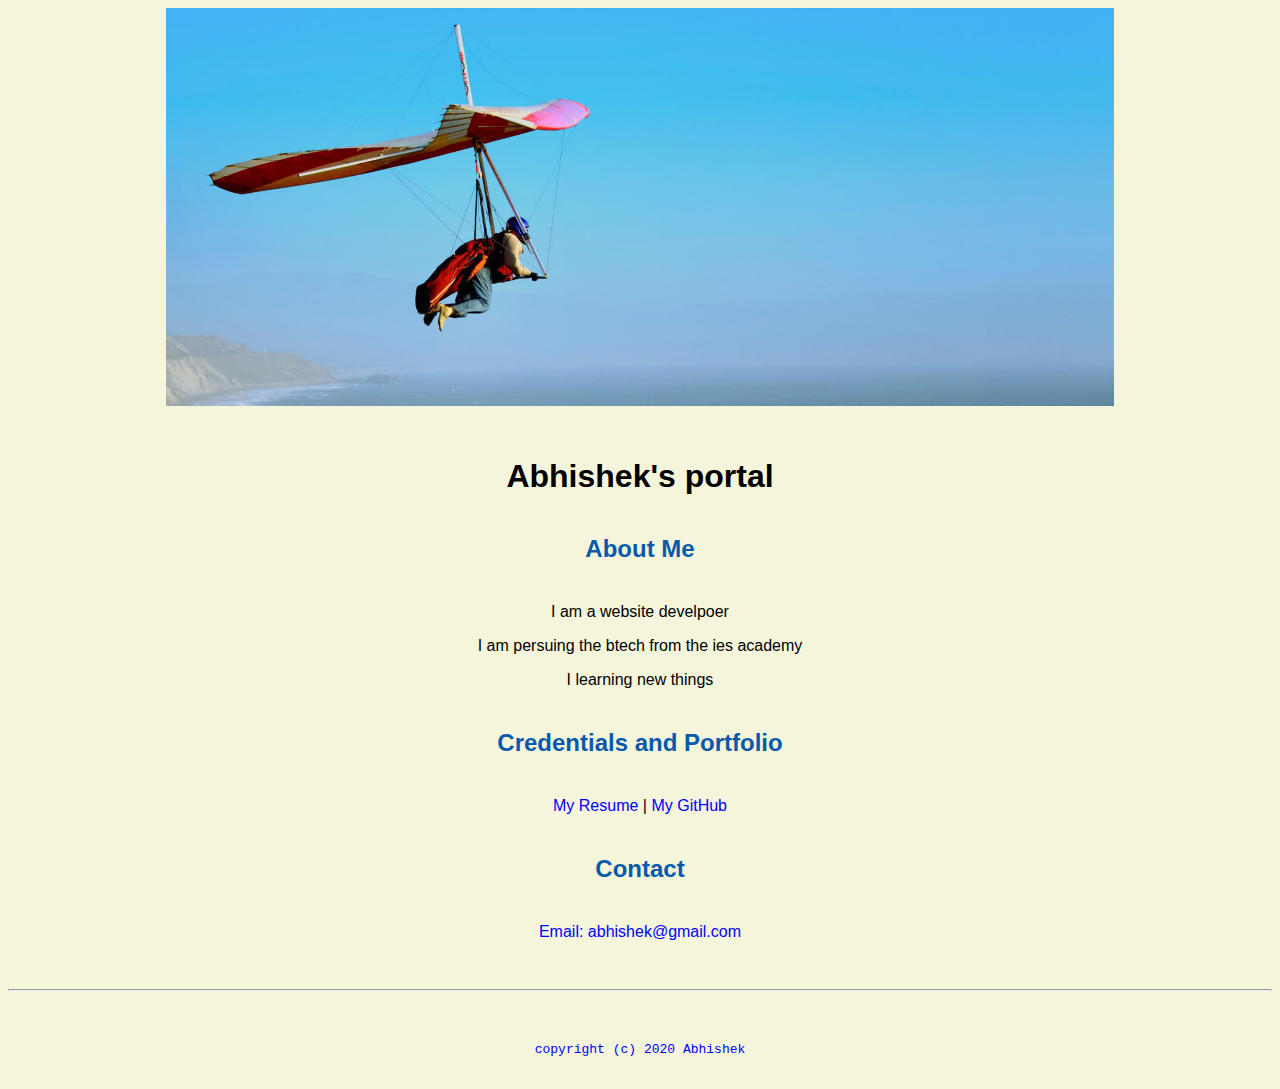
<file: index.html>
<!doctype html>

<!-- this is a comment for human! -->

<html lang="en">

  <header>
   <title>Abhishek's portal</title>
   <link rel="stylesheet" href="css/master.css">
   <link rel="FaviconIcon" href="favicon.ico" type="image/x-icon">
   <link rel="shortcut" href="favicon.ico" type="image/x-icon">
   <meta name="name" content="abhishek's portal">
   <meta name="viewport" content="width-device-width, intial-scale=1 , shrink-to-fit=no">
   <meta name="robots" content="noindex , nofollow">
  </header>

  <body>
    <img src="images/banner.jpg" width="75%" alt="banner">
    <h1>Abhishek's portal</h1>
    <h2>About Me</h2>
    <p>I am a website develpoer</p>
    <p>I am persuing the btech from the ies academy</p>
    <p>I learning new things </p>

  <h2>  Credentials and Portfolio</h2>

  <p> <a href="resume.html"> My Resume </a>|<a href="https://github.com//bumblebee02" > My GitHub<a/></p>
    <h2>Contact</h2>

    <p>Email: <a href="mailto:abhishek@gmail.com" >abhishek@gmail.com</p>

  </body>

  <footer>
    <hr>
    <code>copyright (c) 2020 Abhishek</code>
   </footer>

</html>
</file>
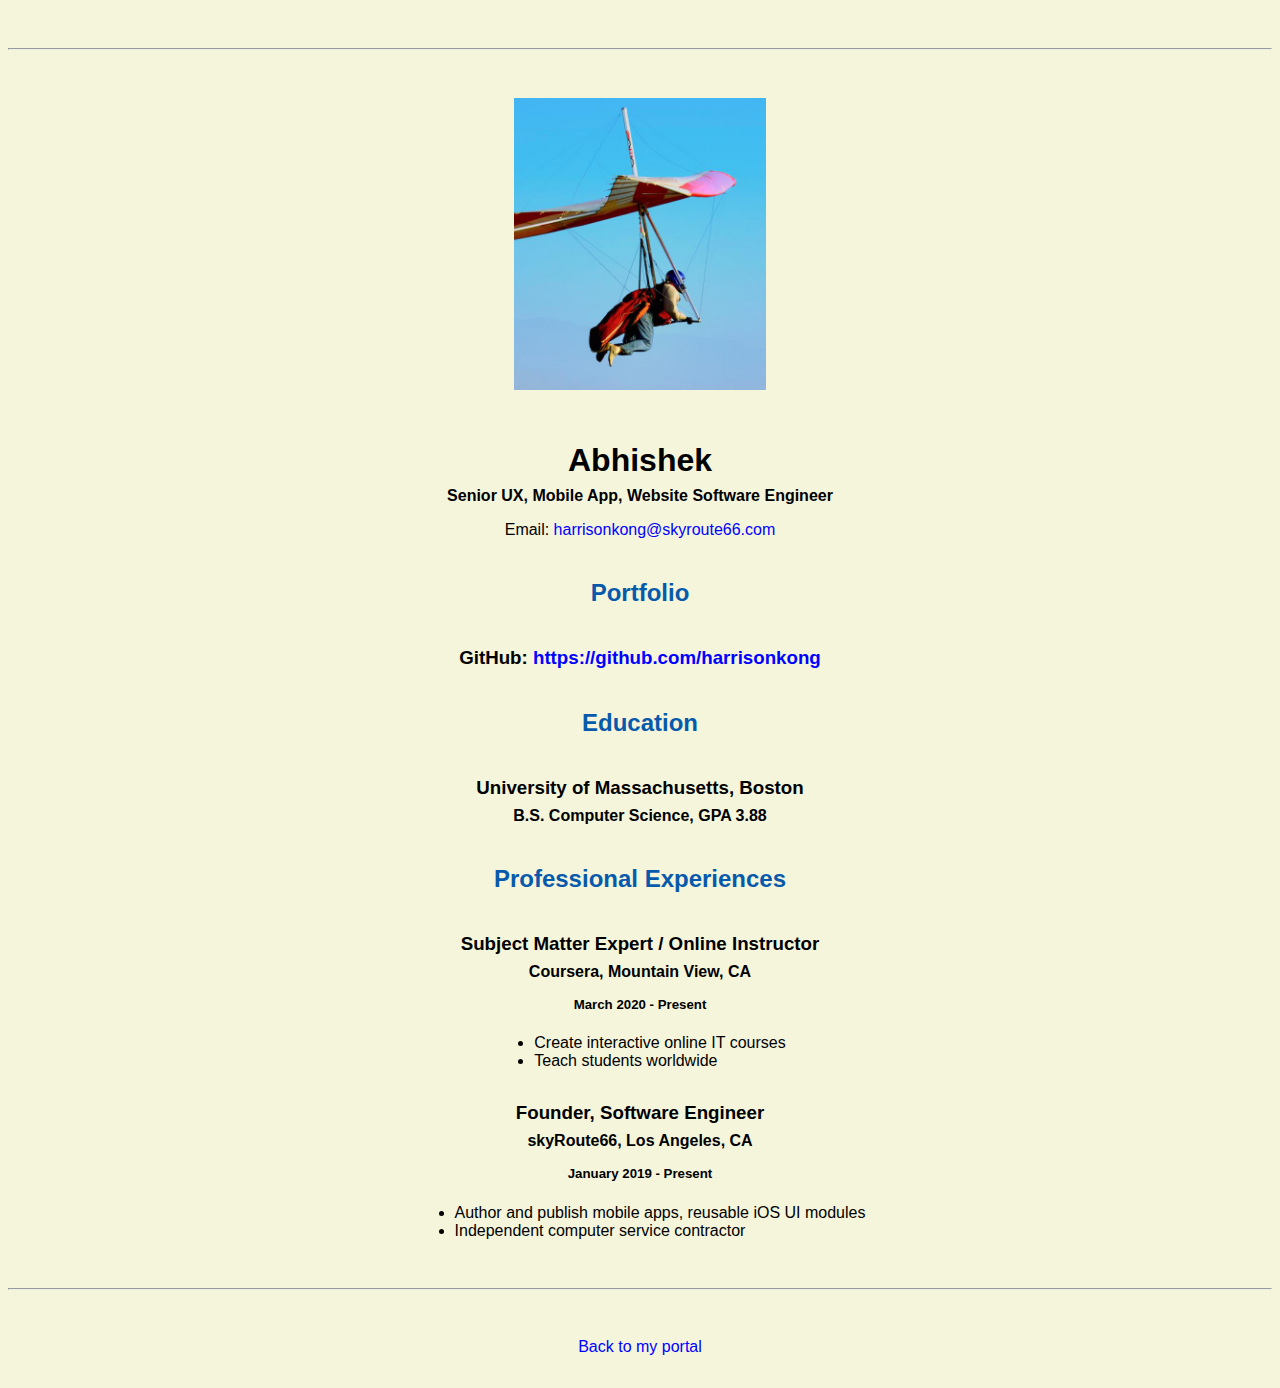
<file: resume.html>
<!doctype html>

<!-- this is a comment for human! -->

<html lang="en">

  <header>
    <title>Abhishek's Resume</title>
     <link rel="stylesheet" href="css/master.css">
     <link rel="FaviconIcon" href="favicon.ico" type="image/x-icon">
     <link rel="shortcut" href="favicon.ico" type="image/x-icon">
     <meta name="name" content="abhishek's portal">
     <meta name="viewport" content="width-device-width, intial-scale=1 , shrink-to-fit=no">
     <meta name="robots" content="noindex , nofollow">
  </header>

  <body>
    <hr>

    <img src="images/headshot.jpg" alt="Harrison Kong's headshot" width="20%">

    <h1>Abhishek</h1>
    <h4>Senior UX, Mobile App, Website Software Engineer</h4>

    <p>Email: <a href="mailto:abhishek@gmail.com" target="_blank">harrisonkong@skyroute66.com</a></p>
    <!-- don't post physical address, personal phone number or other personal information on the web! -->

    <h2>Portfolio</h2>
      <h3>GitHub: <a href="https://github.com/bumblebee02" target="_blank">https://github.com/harrisonkong</a></h3>

    <h2>Education</h2>

    <h3>University of Massachusetts, Boston</h3>
    <h4>B.S. Computer Science, GPA 3.88</h4>

    <h2>Professional Experiences</h2>

    <h3>Subject Matter Expert / Online Instructor</h3>
    <h4>Coursera, Mountain View, CA</h4>
    <h5>March 2020 - Present</h5>
      <ul>
        <li>Create interactive online IT courses</li>
        <li>Teach students worldwide</li>
      </ul>

    <h3>Founder, Software Engineer</h3>
    <h4>skyRoute66, Los Angeles, CA</h4>
    <h5>January 2019 - Present</h5>
      <ul>
        <li>Author and publish mobile apps, reusable iOS UI modules</li>
        <li>Independent computer service contractor</li>
      </ul>
  </body>

  <footer>
  <hr>
  <p><a href="index.html">Back to my portal</a><p>
  </footer>

</html>
</file>
<file: css/master.css>
/* Cascading stylesheet for the website */

/* Text inside these asterisks and slashes are comments for human */

  a {
    color: blue;
    /* set the text color to blue here */
    text-decoration: none; /* This means we do not want hyperlinks to be underlined */
  }

  a:hover {
    color:red;
    /* set the text color to red here */
    text-decoration: none; /* This means we do not want hyperlinks to be underlined */
  }

  body {
    background-color: beige;
    color:black;
    font-family:arial , helvetica , sans-serif;
    text-align:center;
    /* set the background color here */
    /* set the text color to black here */
    /* set the font here */
    /* set the text alignment here */
   }

  footer {
    margin-top: 2rem;
    margin-bottom: 2rem;
  }

  h1 {
    margin-bottom: 0.5rem;
    margin-top: 3rem;
   }

  h2 {
    color: #075AAB;

    margin-bottom: 2.5rem;
    margin-top: 2.5rem;
    /* set the text color of to #075AAB here */
    /* set both the bottom margin and top margin to 2.5rem here */
   }

  h3 {
    margin-bottom: 0;
    margin-top: 2rem;
  }

  h4 {
    margin-bottom: 1rem;
    margin-top: 0.5rem;
  }

  h5 {
    margin-top: 0.5rem;
  }

  hr {
    margin-bottom: 3rem;
    margin-top: 3rem;
  }

  /* this controls how the bullet points in the resume page looks */
  ul {
    display: table;
    margin: 0 auto;
    text-align: left;
  }
</file>
